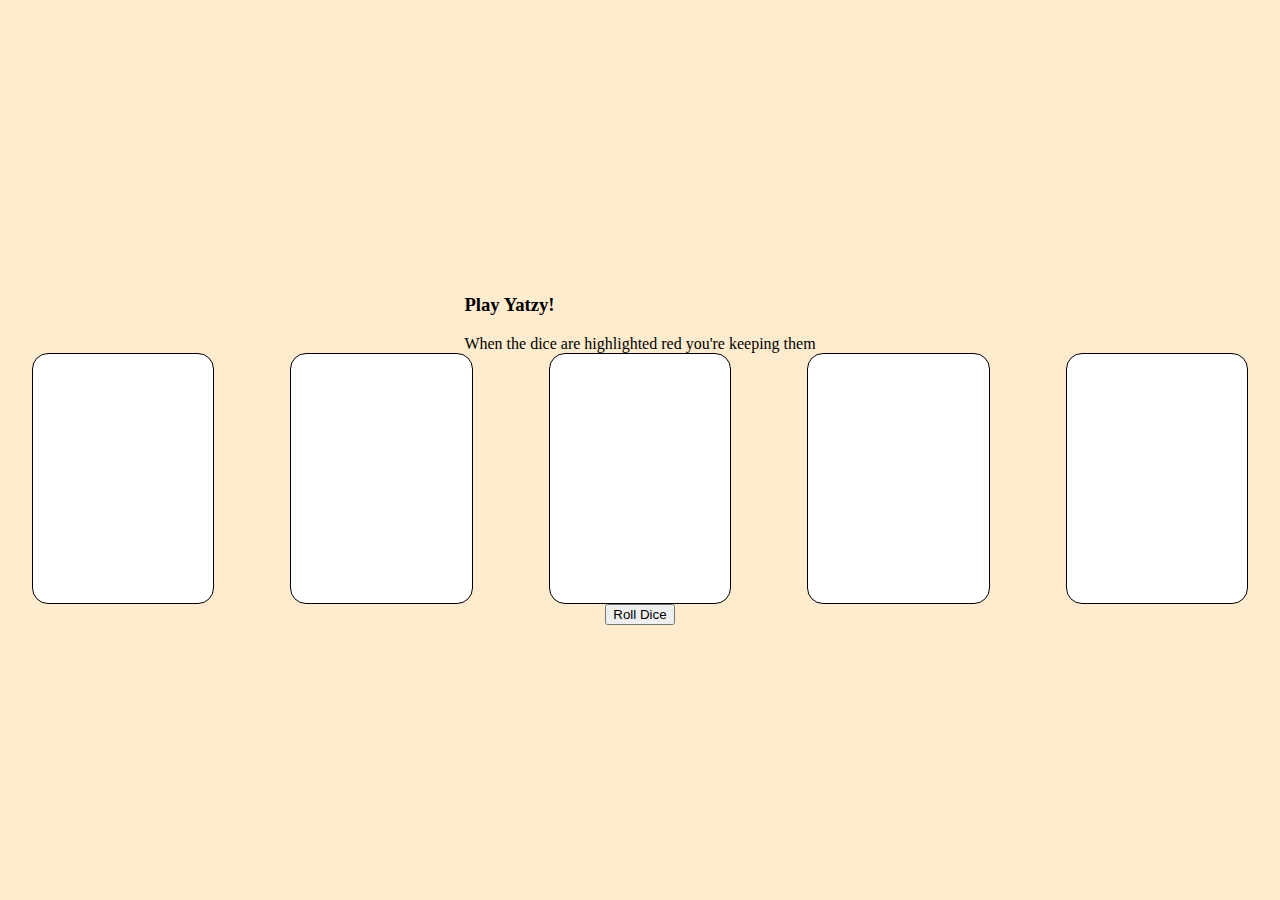
<file: index.html>
<!DOCTYPE html>
<html lang="en">
<head>
    <meta charset="UTF-8">
    <meta name="viewport" content="width=device-width, initial-scale=1.0">
    <link rel="stylesheet" href="./styles.css">
    <title>Yatzy</title>
</head>
<body>
    <div class="container">
        <div class="yatzy-info">
            <h3>Play Yatzy!</h3>
            <div>When the dice are highlighted red you're keeping them</div>
        </div>
        <div class="dice-container">
            <div class="dice" id="dice1">

            </div>
            <div class="dice" id="dice2">

            </div>
            <div class="dice" id="dice3">

            </div>
            <div class="dice" id="dice4">

            </div>
            <div class="dice" id="dice5">

            </div>
        </div>
        <button id="rollButton">Roll Dice</button>
    </div>
    <script src="./yatzy_game.js"></script>
    <script src="./dice.js"></script>
</body>
</html>
</file>
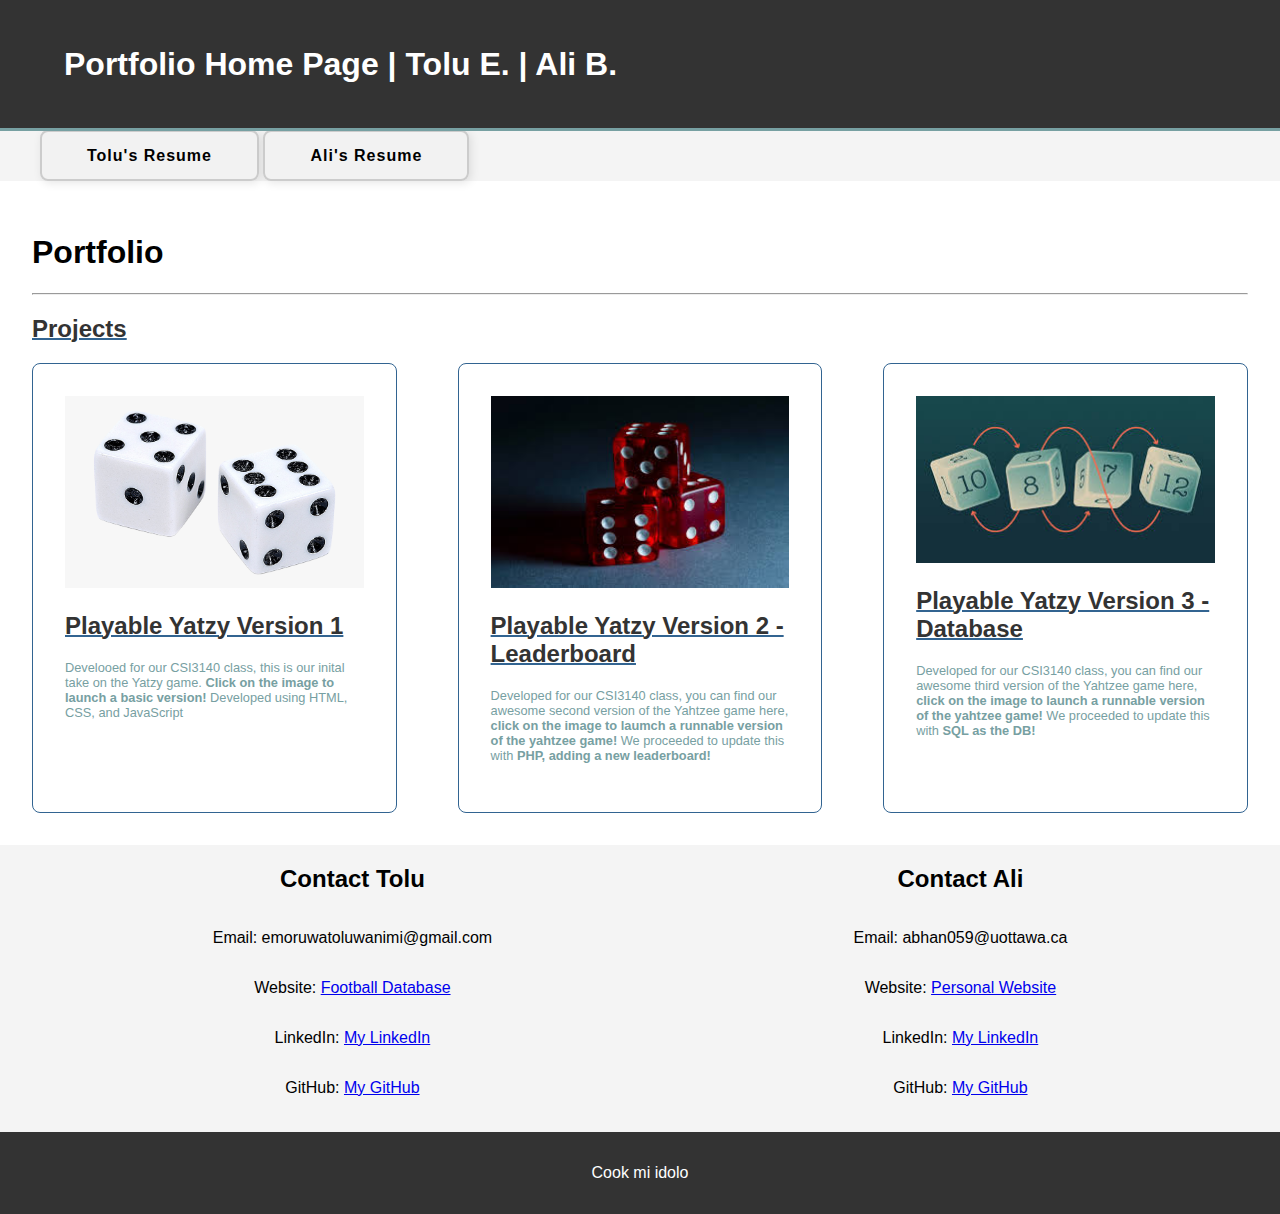
<file: public/index.html>
<!DOCTYPE html>
<html lang="en">
<head>
    <meta charset="UTF-8">
    <meta name="viewport" content="width=device-width, initial-scale=1.0">
    <title>Portfolio</title>
    <link rel="stylesheet" href="styles.css">
</head>
<body>
    <div class="top-header">
        Portfolio Home Page | Tolu E. | Ali B. 
    </div>
    <div class="container">
        <nav>
            <ul>
                <a class="resume-btn" href="resume.html">Tolu's Resume</a>
                <a class="resume-btn" href="resumeAli.html">Ali's Resume</a>
            </ul>
        </nav>
        <div class="content">
            <h1>Portfolio</h1>
            <hr>
            <h2>Projects</h2>
            <div class="portfolio-container">

                <div class="portfolio-project">
                    <a href="../versions/v01/index.html">
                        <img src="dice2.png" alt="Image of Dice"/> 
                    </a>
                    <h2>Playable Yatzy Version 1</h2>
                    <p>Develooed for our CSI3140 class, this is our inital take on the Yatzy game. <strong> Click on the image to launch a basic version!</strong>
                        
                        Developed using HTML, CSS, and JavaScript </p>
                    </div>


                <div class="portfolio-project">
                    <a href="../versions/v02/index.html">
                        <img src="dice.jpeg" alt="An image of our yatzy dice."/>
                    </a>

                    <h2>Playable Yatzy Version 2 - Leaderboard</h2>
                    <p> 
                        Developed for our CSI3140 class, you can find our awesome second version of the Yahtzee game here, <b>click on the
                            image to laumch a runnable version of the yahtzee game! </b>


                        We proceeded to update this with <strong>PHP, adding a new leaderboard!
                        </strong> 

                    </p>
                </div>
 
                

                    <div class="portfolio-project">
                        <a href="../versions/v03/index.html">
                            <img src="dice3.jpeg" alt="An image of our yatzy dice."/>

                        </a>
                        <h2>Playable Yatzy Version 3 - Database</h2>
                        <p> Developed for our CSI3140 class, you can find our awesome third version of the Yahtzee game here, <b>click on the
                            image to launch a runnable version of the yahtzee game! </b>


                        We proceeded to update this with <strong>SQL as the DB!
                        </strong>  </p>
                        </div>
                </div>

                </div>
            </div>
            <div class="contact-section">
                <div class="person">
                    <h2>Contact Tolu</h2>
                    <p>Email: emoruwatoluwanimi@gmail.com</p>
                    <p>Website: <a href="https://pl-database.onrender.com/"> Football Database</a></p>
                    <p>LinkedIn: <a href="https://www.linkedin.com/in/yourprofile/">My LinkedIn</a></p>
                    <p>GitHub: <a href="https://github.com/EmoruwaTolu">My GitHub</a></p>
                </div>
                <div class="person">
                    <h2>Contact Ali</h2>
                    <p>Email: abhan059@uottawa.ca</p>
                    <p>Website: <a href="http://www.alibhangu.com"> Personal Website</a></p>
                    <p>LinkedIn: <a href="https://www.linkedin.com/in/alirazabhangu/">My LinkedIn</a></p>
                    <p>GitHub: <a href="https://github.com/ABhangu59">My GitHub</a></p>
                </div>
            </div>
            
        </div>
    </div>
    <footer>
        <p>Cook mi idolo</p>
    </footer>
</body>
</html>
</file>
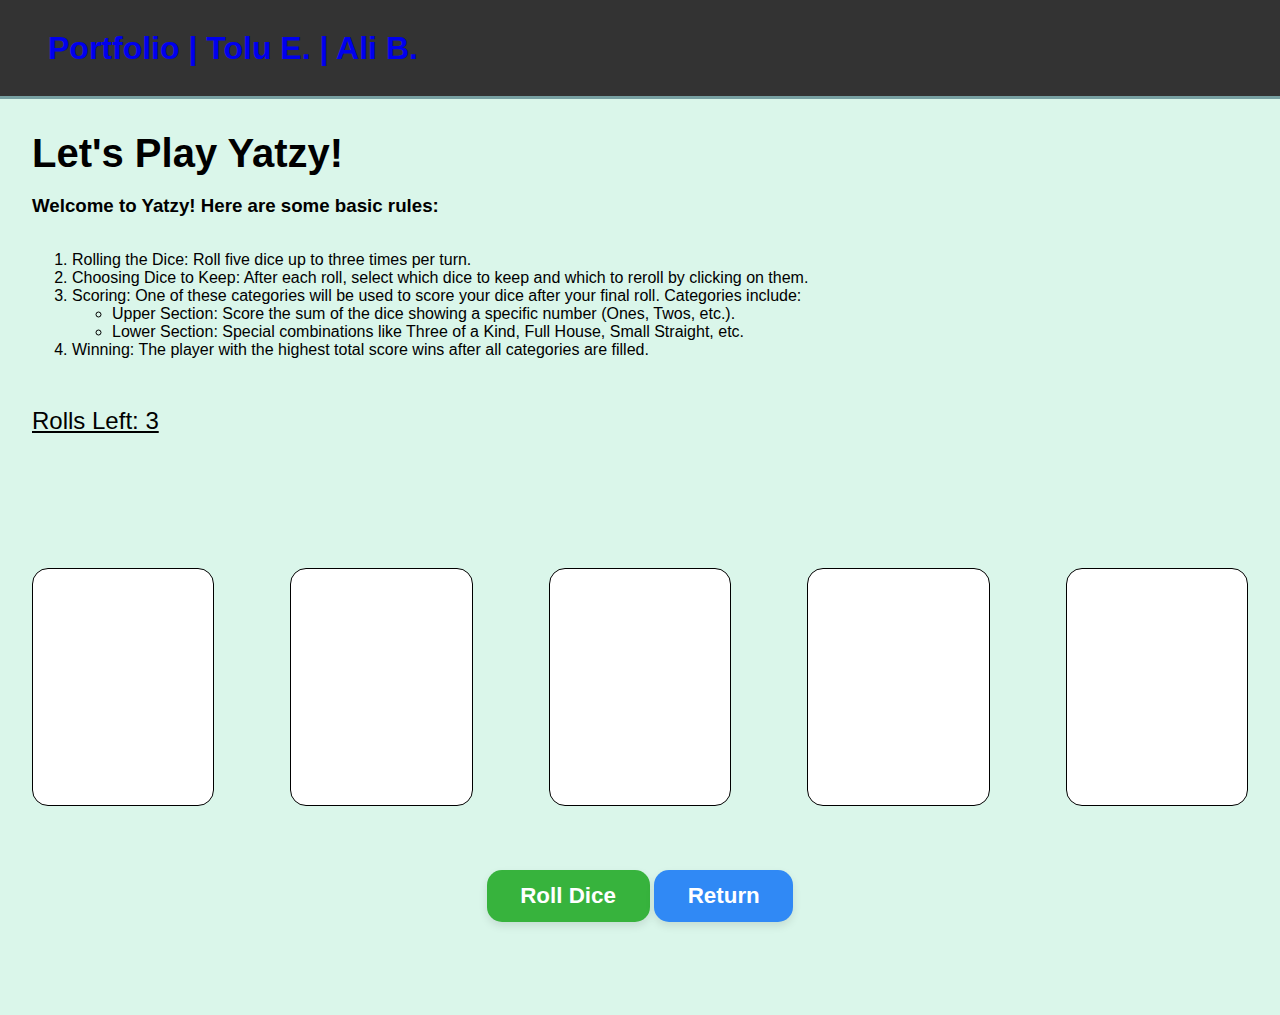
<file: yatzy/index.html>
<!DOCTYPE html>
<html lang="en">
<head>
    <meta charset="UTF-8">
    <meta name="viewport" content="width=device-width, initial-scale=1.0">
    <link rel="stylesheet" href="./styles.css">
    <title>A&T's Yatzy</title>
</head>
<body>
    <div class="top-header">
        <a href="../public/index.html"> Portfolio | Tolu E. | Ali B. </a>
    </div>
    <div class="yatzy-info">
        <div class="yatzy-header">Let's Play Yatzy!</div>
        <h3>Welcome to Yatzy! Here are some basic rules:</h3>
            <ol>
                <li>Rolling the Dice: Roll five dice up to three times per turn.</li>
                <li>Choosing Dice to Keep: After each roll, select which dice to keep and which to reroll by clicking on them.</li>
                <li>Scoring: One of these categories will be used to score your dice after your final roll. Categories include:
                    <ul>
                        <li>Upper Section: Score the sum of the dice showing a specific number (Ones, Twos, etc.).</li>
                        <li>Lower Section: Special combinations like Three of a Kind, Full House, Small Straight, etc.</li>
                    </ul>
                </li>
                <li>Winning: The player with the highest total score wins after all categories are filled.</li>
            </ol>
        <div class="rollsLeft"> Rolls Left: 3</div>
    </div>

    <div class="container">
        <div class="dice-container">
            <div class="dice" id="dice1">
            </div>
            <div class="dice" id="dice2">
            </div>
            <div class="dice" id="dice3">
            </div>
            <div class="dice" id="dice4">
            </div>
            <div class="dice" id="dice5">
            </div>
        </div>

        <div class="scorelist"></div>

        <div class="buttonContainer">
            <button id="rollButton">Roll Dice</button>
            <a href="../public/index.html" >
            <button id="backToHomeButton">Return</button>
            </a>
        </div>
    </div>
    <script src="./yatzy_game.js"></script>
    <script src="./yatzy_game_engine.js"></script>
    <script src="./dice.js"></script>   
</body>
</html>
</file>
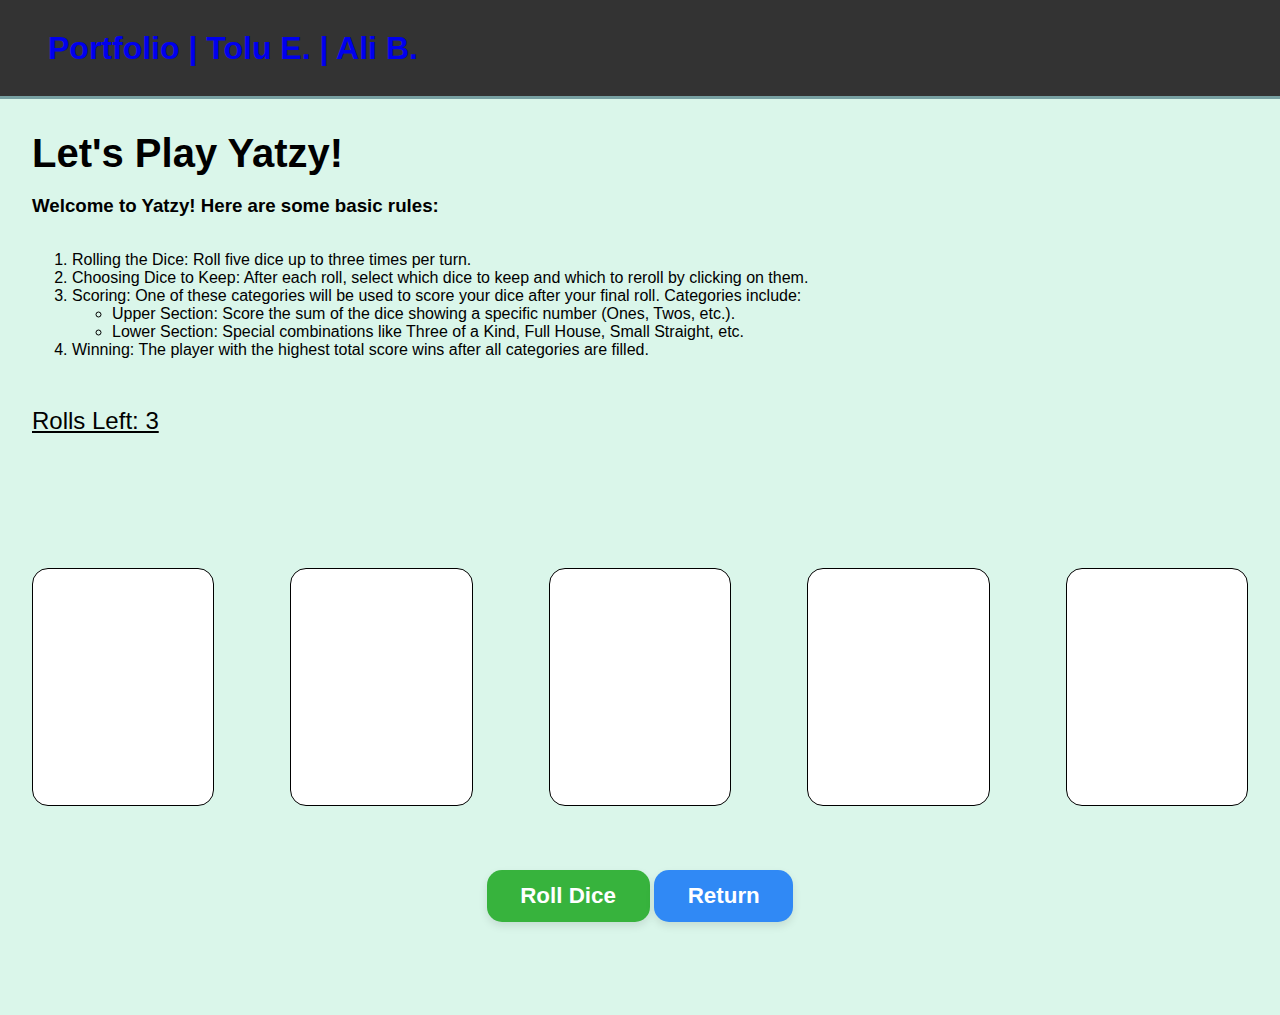
<file: versions/v01/index.html>
<!DOCTYPE html>
<html lang="en">
<head>
    <meta charset="UTF-8">
    <meta name="viewport" content="width=device-width, initial-scale=1.0">
    <link rel="stylesheet" href="./styles.css">
    <title>A&T's Yatzy</title>
</head>
<body>
    <div class="top-header">
        <a href="../../public/index.html"> Portfolio | Tolu E. | Ali B. </a>
    </div>
    <div class="yatzy-info">
        <div class="yatzy-header">Let's Play Yatzy!</div>
        <h3>Welcome to Yatzy! Here are some basic rules:</h3>
            <ol>
                <li>Rolling the Dice: Roll five dice up to three times per turn.</li>
                <li>Choosing Dice to Keep: After each roll, select which dice to keep and which to reroll by clicking on them.</li>
                <li>Scoring: One of these categories will be used to score your dice after your final roll. Categories include:
                    <ul>
                        <li>Upper Section: Score the sum of the dice showing a specific number (Ones, Twos, etc.).</li>
                        <li>Lower Section: Special combinations like Three of a Kind, Full House, Small Straight, etc.</li>
                    </ul>
                </li>
                <li>Winning: The player with the highest total score wins after all categories are filled.</li>
            </ol>
        <div class="rollsLeft"> Rolls Left: 3</div>
    </div>

    <div class="container">
        <div class="dice-container">
            <div class="dice" id="dice1">
            </div>
            <div class="dice" id="dice2">
            </div>
            <div class="dice" id="dice3">
            </div>
            <div class="dice" id="dice4">
            </div>
            <div class="dice" id="dice5">
            </div>
        </div>

        <div class="scorelist"></div>

        <div class="buttonContainer">
            <button id="rollButton">Roll Dice</button>
            <a href="../../public/index.html" >
                <button id="backToHomeButton">Return</button>
                </a>
        </div>
    </div>
    <script src="./yatzy_game.js"></script>
    <script src="./yatzy_game_engine.js"></script>
    <script src="./dice.js"></script>   
</body>
</html>
</file>
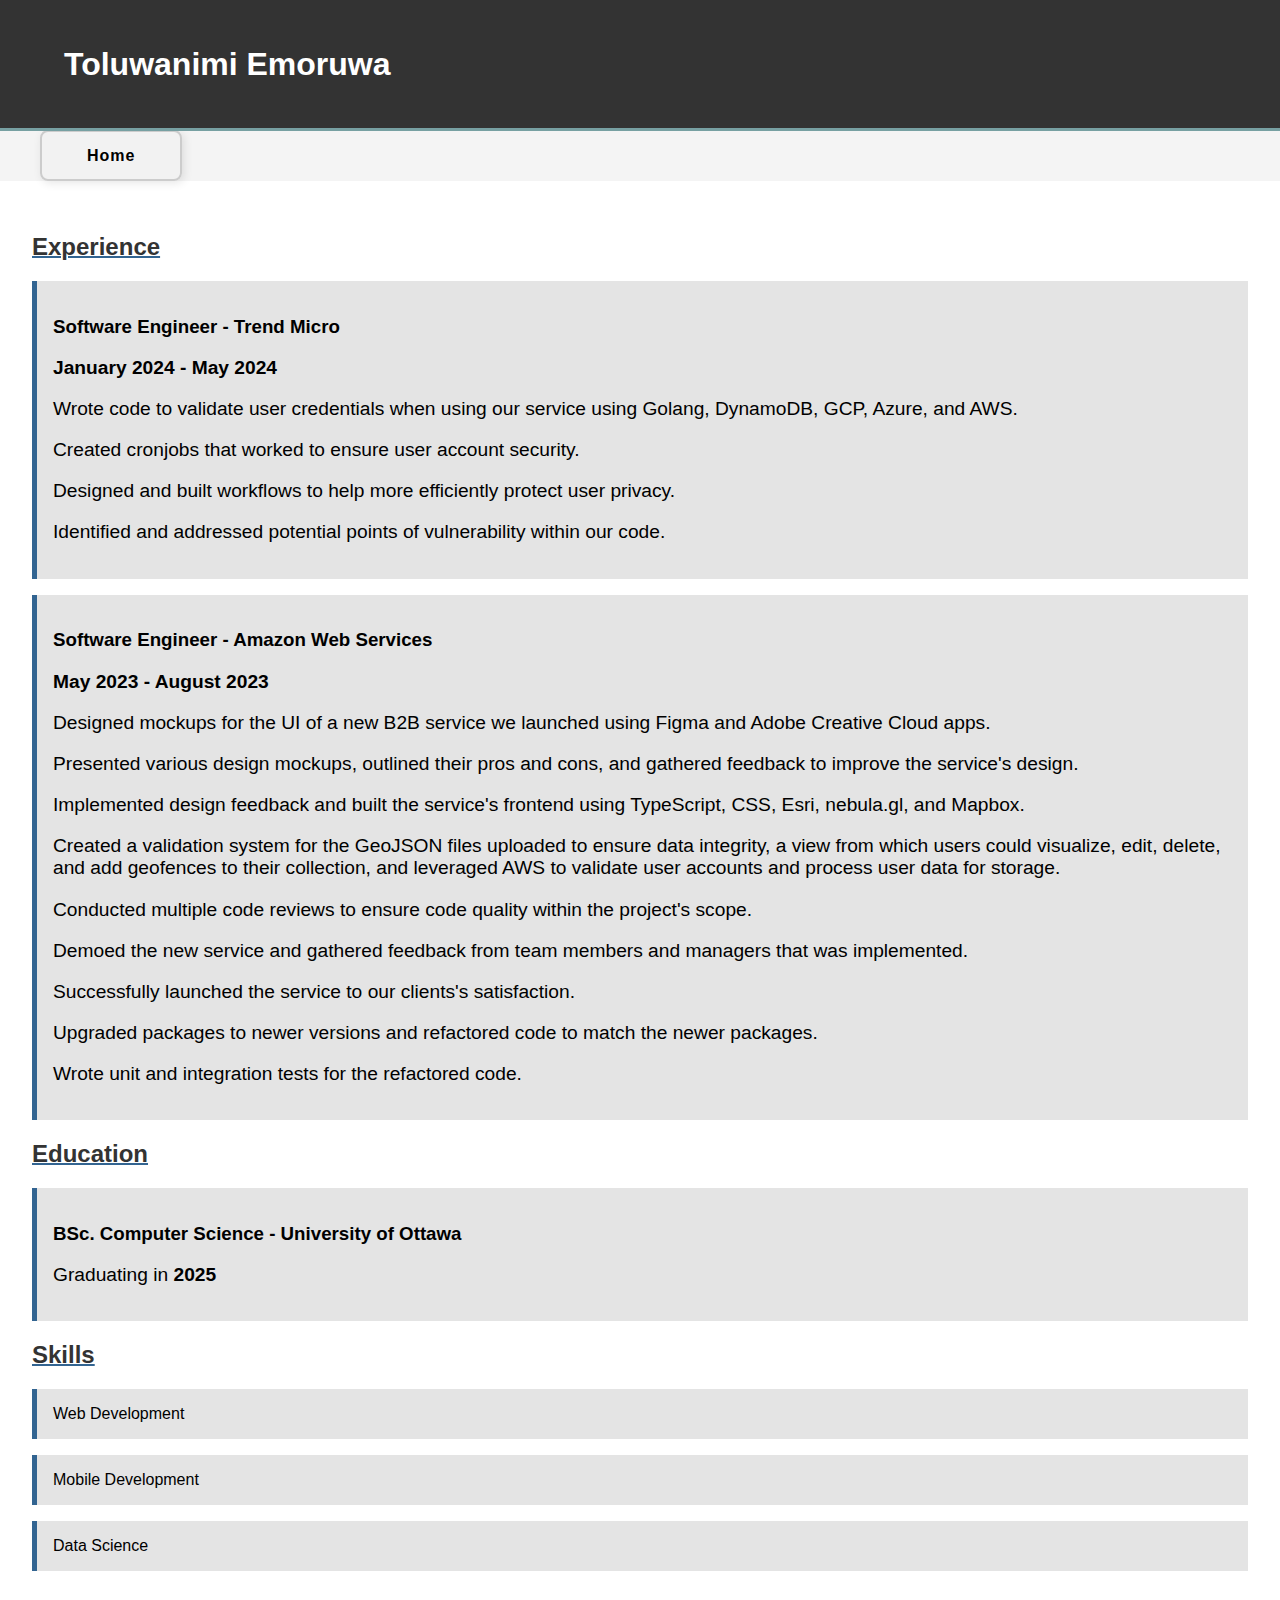
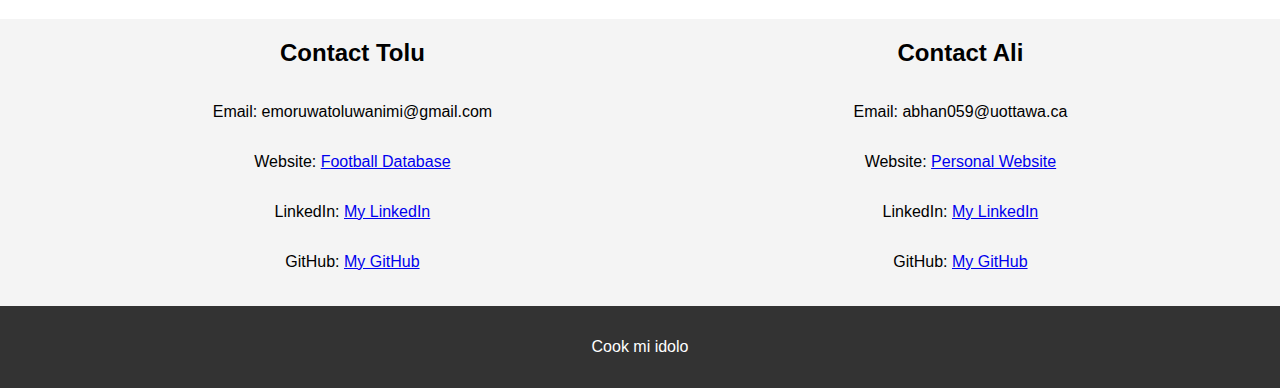
<file: public/resume.html>
<!DOCTYPE html>
<html lang="en">
<head>
    <meta charset="UTF-8">
    <meta name="viewport" content="width=device-width, initial-scale=1.0">
    <title>Toluwanimi Emoruwa - Resume</title>
    <link rel="stylesheet" href="styles.css">
</head>
<body>
    <div class="top-header">
        Toluwanimi Emoruwa
    </div>
    <div class="container">
        <nav>
            <ul>
                <a class="resume-btn" href="index.html">Home</a>
            </ul>

        </nav>
        <div class="content">
            
            <h2>Experience</h2>
            <ul>
                <li>
                    <h3>Software Engineer - Trend Micro</h3>
                    <p><strong>January 2024 - May 2024</strong></p>
                    <p>Wrote code to validate user credentials when using our service using Golang, DynamoDB, GCP, Azure, and AWS.</p>
                    <p>Created cronjobs that worked to ensure user account security.</p>
                    <p>Designed and built workflows to help more efficiently protect user privacy.</p>
                    <p>Identified and addressed potential points of vulnerability within our code.</p>
                </li>
                <li>
                    <h3>Software Engineer - Amazon Web Services</h3>
                    <p><strong>May 2023 - August 2023</strong></p>
                    <p>Designed mockups for the UI of a new B2B service we launched using Figma and Adobe Creative Cloud apps.</p>
                    <p>Presented various design mockups, outlined their pros and cons, and gathered feedback to improve the service's design.</p>
                    <p>Implemented design feedback and built the service's frontend using TypeScript, CSS, Esri, nebula.gl, and Mapbox.</p>
                    <p>Created a validation system for the GeoJSON files uploaded to ensure data integrity, a view from which users could visualize, edit, delete, 
                        and add geofences to their collection, and leveraged AWS to validate user accounts and process user data for storage.</p>
                    <p>Conducted multiple code reviews to ensure code quality within the project's scope.</p>
                    <p>Demoed the new service and gathered feedback from team members and managers that was implemented.</p>
                    <p>Successfully launched the service to our clients's satisfaction.</p>
                    <p>Upgraded packages to newer versions and refactored code to
                        match the newer packages.</p>
                    <p>Wrote unit and integration tests for the refactored code.</p>
                </li>
            </ul>

            <h2>Education</h2>
            <ul>
                <li>
                    <h3>BSc. Computer Science - University of Ottawa</h3>
                    <p>Graduating in <strong>2025</strong></p>
                </li>
            </ul>

            <h2>Skills</h2>
            <ul>
                <li>Web Development</li>
                <li>Mobile Development</li>
                <li>Data Science</li>
            </ul>
        </div>
        <div class="contact-section">
            <div class="person">
                <h2>Contact Tolu</h2>
                <p>Email: emoruwatoluwanimi@gmail.com</p>
                <p>Website: <a href="https://pl-database.onrender.com/"> Football Database</a></p>
                <p>LinkedIn: <a href="https://www.linkedin.com/in/yourprofile/">My LinkedIn</a></p>
                <p>GitHub: <a href="https://github.com/EmoruwaTolu">My GitHub</a></p>
            </div>
            <div class="person">
                <h2>Contact Ali</h2>
                <p>Email: abhan059@uottawa.ca</p>
                <p>Website: <a href="http://www.alibhangu.com"> Personal Website</a></p>
                <p>LinkedIn: <a href="https://www.linkedin.com/in/alirazabhangu/">My LinkedIn</a></p>
                <p>GitHub: <a href="https://github.com/ABhangu59">My GitHub</a></p>
            </div>
        </div>
    </div>
    <footer>
        <p>Cook mi idolo</p>
    </footer>
</body>
</html>
</file>
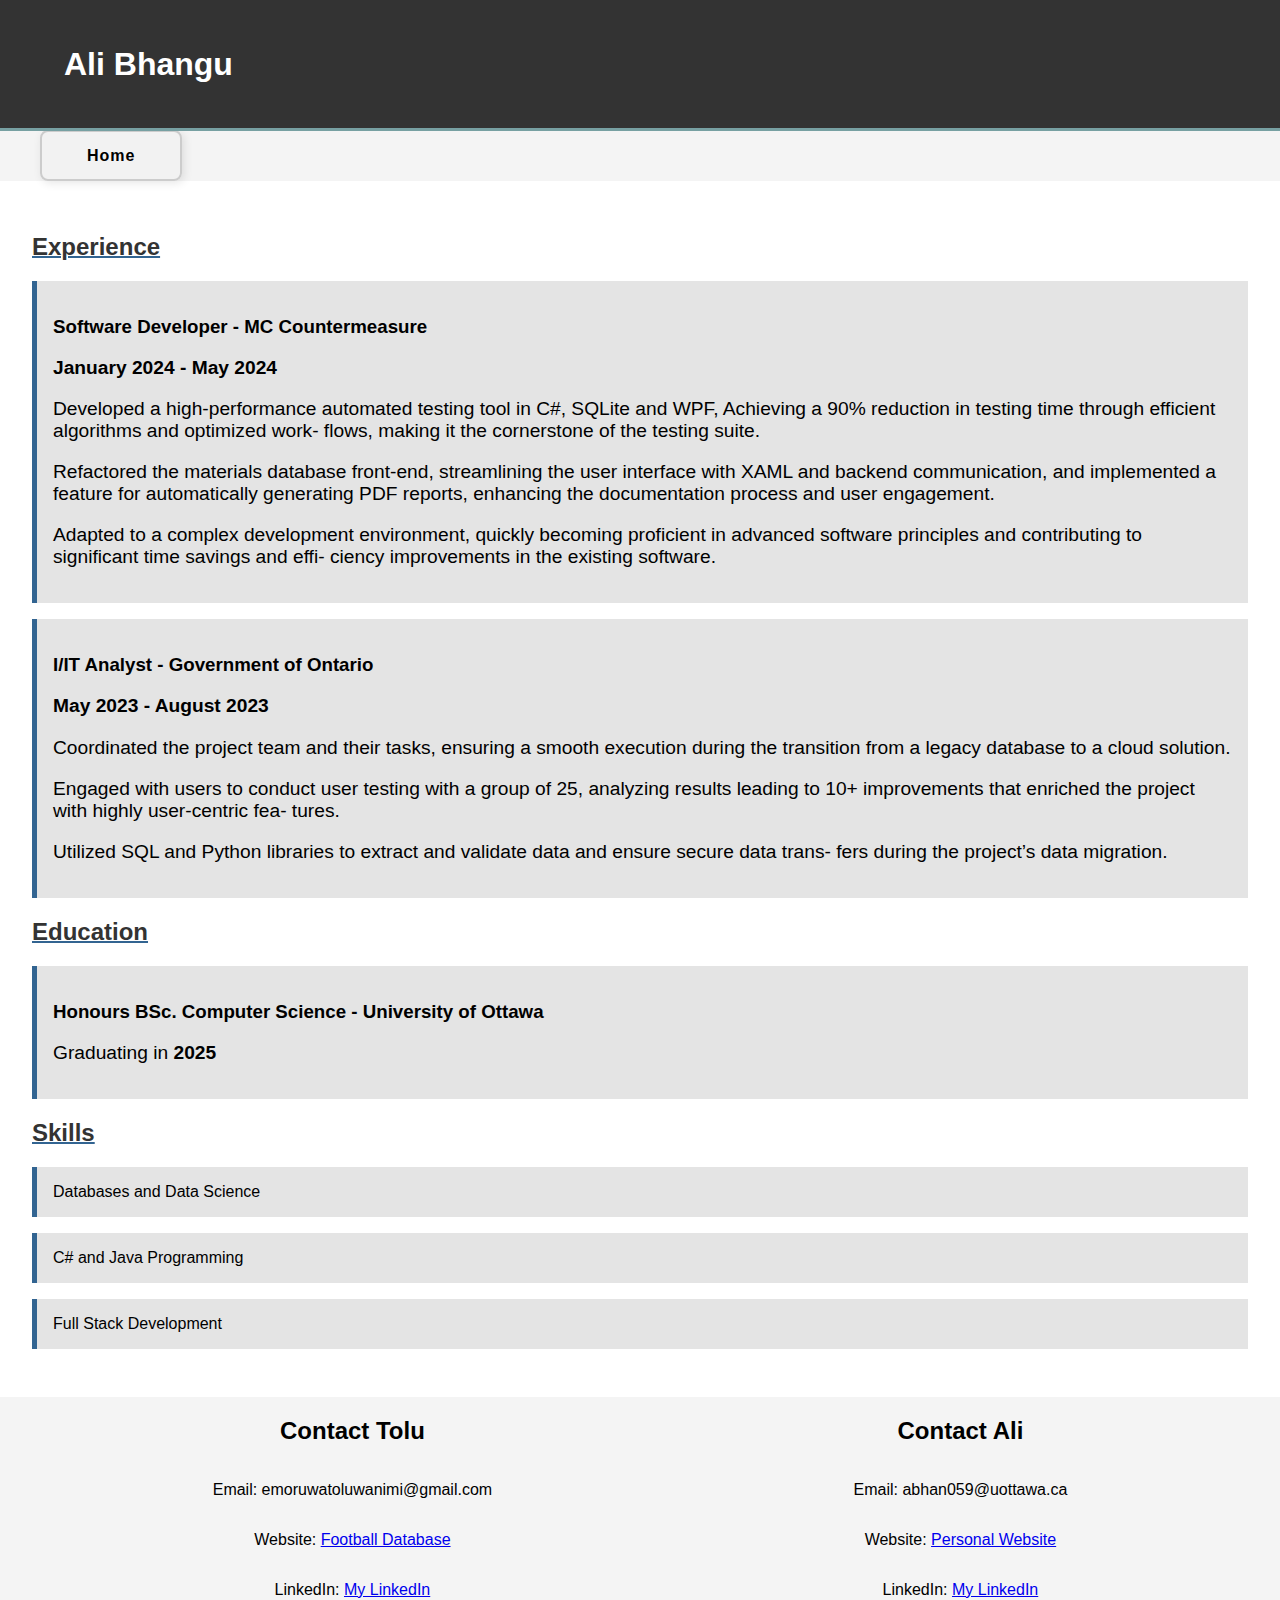
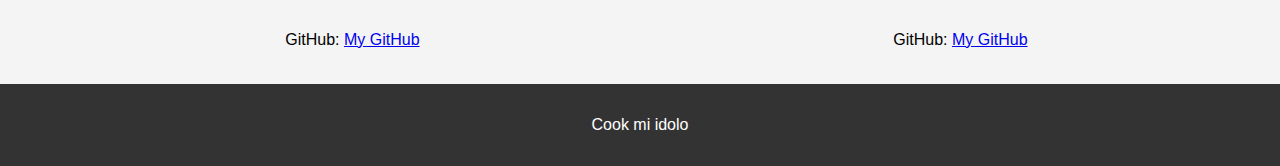
<file: public/resumeAli.html>
<!DOCTYPE html>
<html lang="en">
<head>
    <meta charset="UTF-8">
    <meta name="viewport" content="width=device-width, initial-scale=1.0">
    <title>Ali Bhangu - Resume</title>
    <link rel="stylesheet" href="styles.css">
</head>
<body>
    <div class="top-header">
        Ali Bhangu
    </div>
    <div class="container">
        <nav>
            <ul>
                <a class="resume-btn" href="index.html">Home</a>
            </ul>

        </nav>
        <div class="content">
            
            <h2>Experience</h2>
            <ul>
                <li>
                    <h3>Software Developer - MC Countermeasure</h3>
                    <p><strong>January 2024 - May 2024</strong></p>
                    <p>Developed a high-performance automated testing tool in C#, SQLite and WPF, Achieving a 90% reduction in testing time through efficient algorithms and optimized work- flows, making it the cornerstone of the testing suite.</p>
                    <p>Refactored the materials database front-end, streamlining the user interface with XAML and backend communication, and implemented a feature for automatically generating PDF reports, enhancing the documentation process and user engagement.</p>
                    <p>Adapted to a complex development environment, quickly becoming proficient in advanced software principles and contributing to significant time savings and effi- ciency improvements in the existing software.
                    </p>
                </li>
                <li>
                    <h3>I/IT Analyst - Government of Ontario</h3>
                    <p><strong>May 2023 - August 2023</strong></p>
                    <p>Coordinated the project team and their tasks, ensuring a smooth execution during the transition from a legacy database to a cloud solution.
                    </p>
                    <p>Engaged with users to conduct user testing with a group of 25, analyzing results leading to 10+ improvements that enriched the project with highly user-centric fea- tures.</p>
                    <p>Utilized SQL and Python libraries to extract and validate data and ensure secure data trans- fers during the project’s data migration.</p>
                </li>
            </ul>

            <h2>Education</h2>
            <ul>
                <li>
                    <h3>Honours BSc. Computer Science - University of Ottawa</h3>
                    <p>Graduating in <strong>2025</strong></p>
                </li>
            </ul>

            <h2>Skills</h2>
            <ul>
                <li>Databases and Data Science</li>
                <li>C# and Java Programming</li>
                <li>Full Stack Development</li>
            </ul>
        </div>
        <div class="contact-section">
            <div class="person">
                <h2>Contact Tolu</h2>
                <p>Email: emoruwatoluwanimi@gmail.com</p>
                <p>Website: <a href="https://pl-database.onrender.com/"> Football Database</a></p>
                <p>LinkedIn: <a href="https://www.linkedin.com/in/yourprofile/">My LinkedIn</a></p>
                <p>GitHub: <a href="https://github.com/EmoruwaTolu">My GitHub</a></p>
            </div>
            <div class="person">
                <h2>Contact Ali</h2>
                <p>Email: abhan059@uottawa.ca</p>
                <p>Website: <a href="http://www.alibhangu.com"> Personal Website</a></p>
                <p>LinkedIn: <a href="https://www.linkedin.com/in/alirazabhangu/">My LinkedIn</a></p>
                <p>GitHub: <a href="https://github.com/ABhangu59">My GitHub</a></p>
            </div>
        </div>
    </div>
    <footer>
        <p>Cook mi idolo</p>
    </footer>
</body>
</html>
</file>
<file: styles.css>
body{
    margin: 0;
}
.container{
    width: 100vw;
    height: 100vh;
    background-color: blanchedalmond;
    display: flex;
    align-items: center;
    justify-content: center;
    padding: 2em;
    box-sizing: border-box;
    flex-direction: column;
}
.dice-container{
    width: 100%;
    height: 30%;
    display: flex;
    justify-content: space-between;
    box-sizing: border-box;
}
.dice{
    background-color: white;
    height: 100%;
    width: 15%;
    border-radius: 16px;
    border: 1px solid black;
    display: inline-block;
    text-align: center;
    line-height: 50px;
    font-size: 24px;
    box-sizing: border-box;
    position: relative;
}
.dot {
    width: 3vh;
    height: 3vh;
    background-color: black;
    border-radius: 50%;
    position: absolute;
}
.dot1 { top: 10%; left: 10%; }
.dot2 { top: 10%; left: 80%; }
.dot3 { top: 50%; left: 10%; }
.dot4 { top: 50%; left: 45%; }
.dot5 { top: 50%; left: 80%; }
.dot6 { top: 80%; left: 10%; }
.dot7 { top: 80%; left: 80%; }

.kept{
    border: 5px solid red;
}
</file>
<file: public/styles.css>
body {
    font-family: Arial, sans-serif;
    margin: 0;
    padding: 0;
    background-color: #f4f4f4;
}
.top-header{
    width: 100vw;
    overflow: hidden;
    height: 10vh;
    padding: 2em;
    background: #333;
    color: #fff;
    border-bottom: #77a0a2 3px solid;
    display: flex;
    align-items: center;
    box-sizing: border-box;
    font-size: 2em;
    font-weight: 700;
}

.container {
    width: 100%;
    margin: auto;
    overflow: hidden;
}
.content {
    padding: 2em;
    background: #fff;
}
.content h2 {
    color: #333;
    text-decoration: underline #326491 2px;
}
.content p {
    font-size: 1.2em;
}

.content ul {
    list-style: none;
    padding: 0;
}

.content ul li {
    background: #e4e4e4;
    margin-bottom: 1em;
    padding: 1em;
    border-left: #326491 solid 5px;
}

footer {
    background: #333;
    color: #fff;
    text-align: center;
    padding: 1em;
    margin-top: 1.2em;
}
.portfolio-container{
    width: 100%;
    height: 50vh;
    display: flex;
    justify-content: space-between;
}
.portfolio-project{
    height: 100%;
    width: 30%;
    border: 1px solid #326491;
    border-radius: 8px;
    padding: 2em;
    box-sizing: border-box;
}
.portfolio-project > p{
    color: #77a0a2;
    font-size: 0.8em;
}

.portfolio-project > img{
    width: 100%;
    max-height: 50%;
}
.contact-section{
    padding: 0 2em;
    display: flex;
    justify-content: space-around;
}
.person{
    display: flex;
    flex-direction: column;
    align-items: center;
}

.portfolio-project > a > img{
    width: 100%;
    max-height: 50%;
}

.resume-btn {
    padding: 15px 45px;
    text-decoration: none;
    font-size: 16px;
    font-weight: bold;
    letter-spacing: 1px;
    color: #000000; /* Black text */
    background-color: #f2f2f2; /* Very light gray background */
    border: 2px solid #cccccc; /* Light gray border */
    border-radius: 8px;
    cursor: pointer;
    box-shadow: 2px 2px 10px rgba(0,0,0,0.1);
    transition: all 0.3s ease;
  }
  
  .resume-btn:hover {
    color: #ffffff; /* White text on hover */
    background-color: #77a0a2; /*  background on hover */
    border-color: #4CAF50; /* Green border on hover */
  }
</file>
<file: yatzy/styles.css>
body{
    margin: 0;
    background-color: #daf6ea;
    font-family: 'Franklin Gothic Medium', 'Arial Narrow', Arial, sans-serif;
}

.top-header{
    width: 100vw;
    overflow: hidden;
    height: 1vh;
    padding: 1.5em;
    background: #333;
    color: #fff;
    border-bottom: #77a0a2 3px solid;
    display: flex;
    align-items: center;
    box-sizing: border-box;
    font-size: 2em;
    font-weight: 700;

}

.top-header > a:visited {
    color: #fff;
    text-decoration: none;
}

.top-header > a {
    text-decoration: none;
}


.yatzy-info{
    padding: 2em;
    width: 100vw;
    height: 40vh;
    box-sizing: border-box;
    display: flex;
    flex-direction: column;
    justify-content: space-between;
    margin-bottom: 1rem;
}

.yatzy-header{
    font-size: 2.5em;
    font-weight: 700;
}

.rollsLeft{
    margin-top: 2rem;
    font-size: 1.5em;
    text-decoration: underline;
}
.container{
    width: 100vw;
    height: 60vh;
    display: flex;
    align-items: center;
    justify-content: center;
    padding: 2em;
    box-sizing: border-box;
    flex-direction: column;
}
.dice-container{
    width: 100%;
    height: 50%;
    display: flex;
    justify-content: space-between;
    box-sizing: border-box;
}
.dice{
    background-color: white;
    height: 100%;
    width: 15%;
    border-radius: 16px;
    border: 1px solid black;
    display: inline-block;
    text-align: center;
    line-height: 50px;
    font-size: 24px;
    box-sizing: border-box;
    position: relative;
}
.dot {
    width: 3vh;
    height: 3vh;
    background-color: black;
    border-radius: 50%;
    position: absolute;
}
.dot1 { top: 10%; left: 10%; }
.dot2 { top: 10%; left: 80%; }
.dot3 { top: 50%; left: 10%; }
.dot4 { top: 50%; left: 45%; }
.dot5 { top: 50%; left: 80%; }
.dot6 { top: 80%; left: 10%; }
.dot7 { top: 80%; left: 80%; }

.kept{
    border: 5px solid orangered;
}
.scorelist{
    padding: 2em 0;
    width: 100%;
    display: flex;
    justify-content: start;
    flex-direction: column;
}

.buttonContainer > button {
    padding: 0.6em 1.5em; 
    font-size: 1.4em;
    font-weight: bold;
    color: white;
    background-color: #37b33d;
    border: none;
    border-radius: 15px;
    cursor: pointer;
    transition: background-color 0.3s, transform 0.2s;
    box-shadow: 0 4px 8px rgba(0, 0, 0, 0.1);
}

.buttonContainer > button:hover {
    background-color: #eda43d;
    transform: translateY(-3px);
}

.buttonContainer > a > button {
    padding: 0.6em 1.5em;
    font-size: 1.4em; 
    font-weight: bold;
    color: white;
    background-color: #3089f5;
    border: none;
    border-radius: 15px; 
    cursor: pointer;
    transition: background-color 0.3s, transform 0.2s;
    box-shadow: 0 4px 8px rgba(0, 0, 0, 0.1);
}

.buttonContainer > a > button:hover {
    background-color: #eda43d;
    transform: translateY(-3px);
}
</file>
<file: versions/v01/styles.css>
body{
    margin: 0;
    background-color: #daf6ea;
    font-family: 'Franklin Gothic Medium', 'Arial Narrow', Arial, sans-serif;
}

.top-header{
    width: 100vw;
    overflow: hidden;
    height: 1vh;
    padding: 1.5em;
    background: #333;
    color: #fff;
    border-bottom: #77a0a2 3px solid;
    display: flex;
    align-items: center;
    box-sizing: border-box;
    font-size: 2em;
    font-weight: 700;

}

.top-header > a:visited {
    color: #fff;
    text-decoration: none;
}

.top-header > a {
    text-decoration: none;
}


.yatzy-info{
    padding: 2em;
    width: 100vw;
    height: 40vh;
    box-sizing: border-box;
    display: flex;
    flex-direction: column;
    justify-content: space-between;
    margin-bottom: 1rem;
}

.yatzy-header{
    font-size: 2.5em;
    font-weight: 700;
}

.rollsLeft{
    margin-top: 2rem;
    font-size: 1.5em;
    text-decoration: underline;
}
.container{
    width: 100vw;
    height: 60vh;
    display: flex;
    align-items: center;
    justify-content: center;
    padding: 2em;
    box-sizing: border-box;
    flex-direction: column;
}
.dice-container{
    width: 100%;
    height: 50%;
    display: flex;
    justify-content: space-between;
    box-sizing: border-box;
}
.dice{
    background-color: white;
    height: 100%;
    width: 15%;
    border-radius: 16px;
    border: 1px solid black;
    display: inline-block;
    text-align: center;
    line-height: 50px;
    font-size: 24px;
    box-sizing: border-box;
    position: relative;
}
.dot {
    width: 3vh;
    height: 3vh;
    background-color: black;
    border-radius: 50%;
    position: absolute;
}
.dot1 { top: 10%; left: 10%; }
.dot2 { top: 10%; left: 80%; }
.dot3 { top: 50%; left: 10%; }
.dot4 { top: 50%; left: 45%; }
.dot5 { top: 50%; left: 80%; }
.dot6 { top: 80%; left: 10%; }
.dot7 { top: 80%; left: 80%; }

.kept{
    border: 5px solid orangered;
}
.scorelist{
    padding: 2em 0;
    width: 100%;
    display: flex;
    justify-content: start;
    flex-direction: column;
}

.buttonContainer > button {
    padding: 0.6em 1.5em; 
    font-size: 1.4em;
    font-weight: bold;
    color: white;
    background-color: #37b33d;
    border: none;
    border-radius: 15px;
    cursor: pointer;
    transition: background-color 0.3s, transform 0.2s;
    box-shadow: 0 4px 8px rgba(0, 0, 0, 0.1);
}

.buttonContainer > button:hover {
    background-color: #eda43d;
    transform: translateY(-3px);
}

.buttonContainer > a > button {
    padding: 0.6em 1.5em;
    font-size: 1.4em; 
    font-weight: bold;
    color: white;
    background-color: #3089f5;
    border: none;
    border-radius: 15px; 
    cursor: pointer;
    transition: background-color 0.3s, transform 0.2s;
    box-shadow: 0 4px 8px rgba(0, 0, 0, 0.1);
}

.buttonContainer > a > button:hover {
    background-color: #eda43d;
    transform: translateY(-3px);
}
</file>
